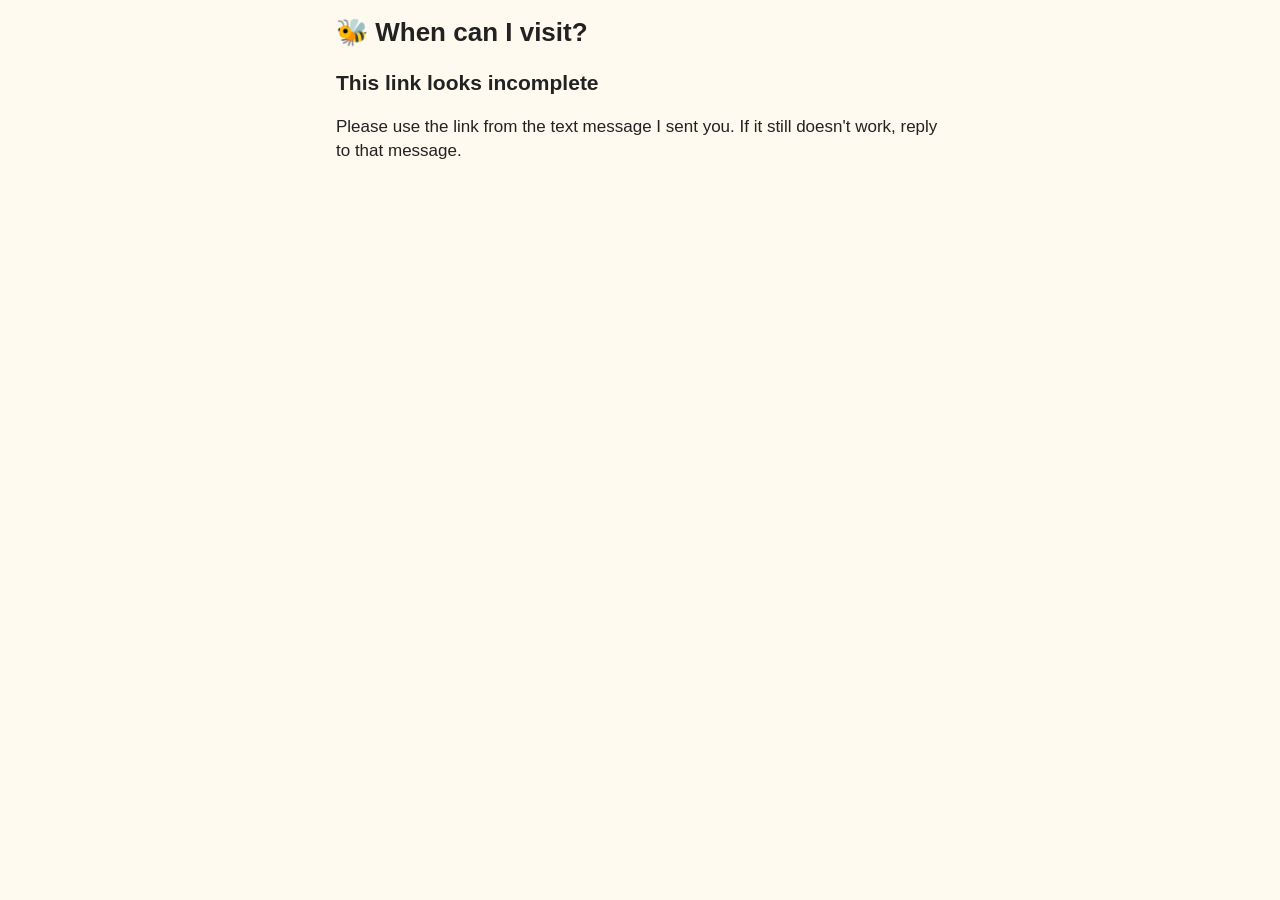
<file: index.html>
<!doctype html>
<html lang="en">
<head>
<meta charset="utf-8">
<!-- The only place this page can send anything is the owner's own Google Sheet script (script.google.com). -->
<meta http-equiv="Content-Security-Policy" content="default-src 'none'; script-src 'self'; style-src 'self'; img-src 'self' data:; connect-src https://script.google.com https://script.googleusercontent.com; form-action 'none'; base-uri 'none'">
<meta name="viewport" content="width=device-width, initial-scale=1, viewport-fit=cover">
<meta name="theme-color" content="#f2b705">
<title>When can I visit?</title>
<link rel="stylesheet" href="style.css">
</head>
<body>
<header>
  <h1>🐝 When can I visit?</h1>
  <p id="range-text" class="muted"></p>
</header>
<p id="message" class="message" role="status" hidden></p>

<main>
<section id="view-form">
  <label class="field">Your mobile number
    <input id="phone" type="tel" inputmode="tel" autocomplete="tel" placeholder="e.g. 0412 345 678">
  </label>
  <label class="field">Your name
    <input id="name" type="text" autocomplete="name" placeholder="e.g. Sam Smith">
  </label>

  <button id="not-here" class="toggle" aria-pressed="false">You can visit when I'm not here (any day, any time)</button>
  <p class="muted small">Choose this if you don't mind me coming and going while you're out. I'll just need to be able to reach the hive.</p>

  <div id="days-box">
    <h2>Or choose when you will be home</h2>
    <p class="muted small">Tap <b>Whole day</b> for 7am to 8pm, or tap the hours that suit you. Tap again to undo.</p>
    <div id="days"></div>
  </div>

  <button id="low-activity" class="toggle" aria-pressed="false">The hive is dead or has low activity</button>
  <p class="muted small">Tap this if the bees look dead or barely active, so I can plan to check it first.</p>

  <label class="field">Anything I should know? (optional)
    <textarea id="note" rows="3" placeholder="e.g. gate code, dog in the yard, side gate"></textarea>
  </label>
  <button id="send" class="big primary">Send my answer</button>
</section>

<section id="view-done" hidden>
  <h2>Thank you!</h2>
  <p id="done-text"></p>
  <p class="muted">You can close this page. If anything changes, open the link again and send a new answer; I'll use the latest one.</p>
</section>

<section id="view-bad" hidden>
  <h2>This link looks incomplete</h2>
  <p>Please use the link from the text message I sent you. If it still doesn't work, reply to that message.</p>
</section>
</main>
<script src="config.js"></script>
<script src="app.js"></script>
</body>
</html>
</file>
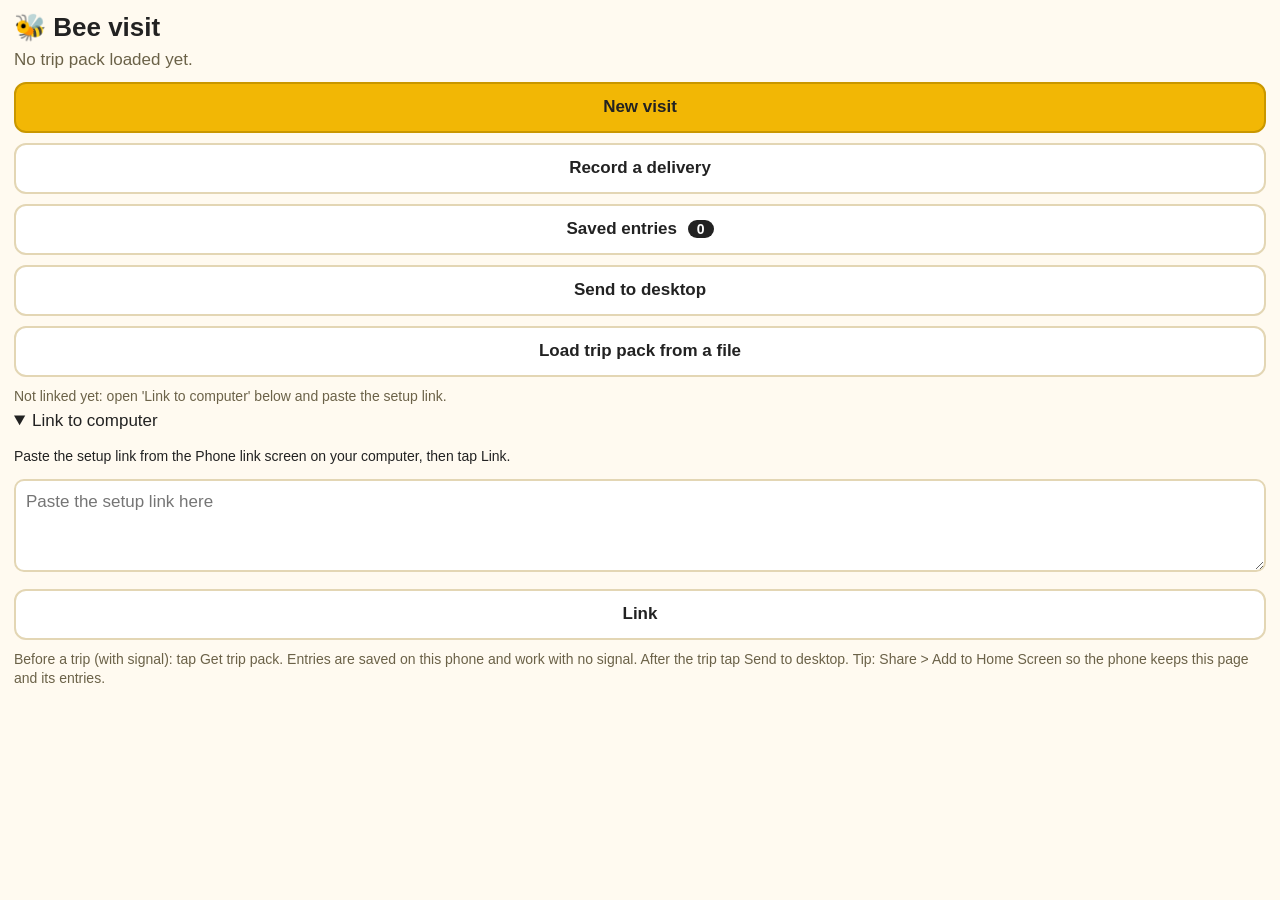
<file: phone_form/index.html>
<!doctype html>
<html lang="en">
<head>
<meta charset="utf-8">
<!-- This page can only talk to Google's script servers (your own private spreadsheet script); every other address is blocked. -->
<meta http-equiv="Content-Security-Policy" content="default-src 'none'; script-src 'self'; style-src 'self' 'unsafe-inline'; img-src 'self' data:; manifest-src 'self'; worker-src 'self'; connect-src https://script.google.com https://script.googleusercontent.com; form-action 'none'; base-uri 'none'">
<meta name="viewport" content="width=device-width, initial-scale=1, viewport-fit=cover">
<meta name="apple-mobile-web-app-capable" content="yes">
<meta name="mobile-web-app-capable" content="yes">
<meta name="apple-mobile-web-app-title" content="Bee visit">
<meta name="theme-color" content="#f2b705">
<link rel="manifest" href="manifest.webmanifest">
<link rel="apple-touch-icon" href="icon-180.png">
<link rel="stylesheet" href="style.css">
<title>Bee visit form</title>
</head>
<body>
<header>
  <h1>🐝 Bee visit</h1>
  <p id="pack-status" class="muted"></p>
  <p id="demo-banner" class="banner" hidden>DEMO trip pack: practice data only</p>
</header>
<p id="message" class="message" role="status" hidden></p>

<main>
<!-- HOME -->
<section id="view-home">
  <button id="btn-route" class="big" hidden>Route and stops</button>
  <button id="btn-texts" class="big" hidden>Arrival texts <span id="count-texts" class="badge">0</span></button>
  <button id="btn-survey-texts" class="big" hidden>Visit-form texts <span id="count-survey-texts" class="badge">0</span></button>
  <button id="btn-ring" class="big" hidden>People to ring <span id="count-ring" class="badge">0</span></button>
  <button id="btn-new-visit" class="big primary">New visit</button>
  <button id="btn-new-delivery" class="big">Record a delivery</button>
  <button id="btn-entries" class="big">Saved entries <span id="count-unsent" class="badge">0</span></button>
  <button id="btn-send" class="big">Send to desktop</button>
  <button id="btn-get-pack" class="big" hidden>Get trip pack</button>
  <button id="btn-load-pack" class="big">Load trip pack from a file</button>
  <input id="pack-file" type="file" accept=".json,application/json" hidden>
  <p id="link-status" class="muted small"></p>
  <details id="link-box">
    <summary>Link to computer</summary>
    <p class="small">Paste the setup link from the Phone link screen on your computer, then tap Link.</p>
    <textarea id="link-input" rows="3" placeholder="Paste the setup link here"></textarea>
    <button id="btn-link" class="big">Link</button>
  </details>
  <p class="muted small">Before a trip (with signal): tap Get trip pack. Entries are saved on this phone and work with no
    signal. After the trip tap Send to desktop. Tip: Share &gt; Add to Home Screen so the phone keeps this page and its entries.</p>
</section>

<!-- ROUTE -->
<section id="view-route" hidden>
  <h2>Route and stops</h2>
  <p id="route-note" class="muted small"></p>
  <div id="route-days"></div>
  <button class="big back" data-go="home">Back</button>
</section>

<!-- ARRIVAL TEXTS -->
<section id="view-texts" hidden>
  <h2 id="texts-title">Arrival texts</h2>
  <p id="texts-note" class="muted small">Tap Text next to a name: Messages opens with the text ready. Press send, then come back here.</p>
  <div id="text-list" class="list"></div>
  <button class="big back" data-go="home">Back</button>
</section>

<!-- PICK A HIVE -->
<section id="view-pick" hidden>
  <h2>Which hive?</h2>
  <label class="field">Show
    <select id="hive-filter">
      <option value="to_visit">Still to visit this year</option>
      <option value="followup">Second visit needed</option>
      <option value="visited">Already visited this year</option>
      <option value="skip">Marked: no visit needed</option>
      <option value="all">Everything</option>
    </select></label>
  <input id="hive-search" type="search" placeholder="Filter (number, name, address)" autocomplete="off">
  <div id="hive-list" class="list"></div>
  <button id="btn-other-number" class="link">A hive that isn't in the list</button>
  <div id="other-number-box" hidden>
    <input id="other-number" type="number" inputmode="numeric" min="1" placeholder="Hive number">
    <button id="btn-use-number" class="big">Use this number</button>
  </div>
  <button class="big back" data-go="home">Back</button>
</section>

<!-- VISIT FORM -->
<section id="view-visit" hidden>
  <h2 id="visit-title"></h2>
  <p id="visit-where" class="muted"></p>
  <p id="visit-last" class="muted small"></p>
  <div id="paint-box" class="notice" hidden>
    <strong>This box has no number yet. Write <span id="paint-number"></span> on the side.</strong>
    <label class="check"><input id="painted" type="checkbox"> I've painted it</label>
  </div>

  <label class="field">Date <input id="visit-date" type="date"></label>

  <div class="field">
    <div class="label"><span id="weight-label">Weight</span> <span id="weight-out" class="value">not weighed</span></div>
    <input id="weight" type="number" inputmode="decimal" step="0.01" min="0" max="30" placeholder="kg, e.g. 2.45">
    <button id="weight-clear" class="small">Not weighed</button>
  </div>

  <div class="field"><div class="label">Shanks brood disease (0 = none seen)</div><div id="seg-shanks" class="seg"></div></div>

  <div class="field">
    <div class="label">Activity: bees leaving in one minute <span id="act-out" class="value">not counted</span></div>
    <button id="act-start" class="big">Start 60 second count</button>
    <button id="act-tap" class="tap" disabled>Tap each bee that leaves</button>
    <div class="row">
      <button id="act-minus" class="small">-1</button>
      <button id="act-reset" class="small">Reset</button>
    </div>
  </div>

  <div class="field"><button id="insulation" class="toggle" aria-pressed="false">Needs extra insulation</button></div>
  <div class="field"><div class="label">Winter check or feeding needed</div><div id="seg-winter" class="seg"></div></div>
  <div class="field"><div class="label">Condition</div><div id="seg-condition" class="seg"></div></div>
  <div class="field"><div class="label">Outcome</div><div id="seg-outcome" class="seg"></div></div>

  <div id="split-panel" class="panel" hidden>
    <h3>Split</h3>
    <p id="split-numbers" class="small"></p>
    <div class="label">Where does the box that leaves go?</div>
    <div id="seg-split-to" class="seg"></div>
    <label id="split-customer-box" class="field" hidden>Customer
      <select id="split-customer"></select></label>
    <div class="label">Which box leaves?</div>
    <div id="seg-leaving" class="seg"></div>
    <div class="label">Now weigh the two hives after the split (kg)</div>
    <label class="field"><span id="pw-label">Original box</span>
      <input id="weight-parent" type="number" inputmode="decimal" step="0.01" min="0" max="30" placeholder="kg"></label>
    <label class="field"><span id="nw-label">New box</span>
      <input id="weight-new" type="number" inputmode="decimal" step="0.01" min="0" max="30" placeholder="kg"></label>
    <button id="unusual" class="toggle" aria-pressed="false">Unusual: the old box is the BOTTOM box in the new hive</button>
    <label class="check"><input id="new-painted" type="checkbox"> <span id="new-painted-label">I've painted the number on the new box</span></label>
  </div>

  <div class="field">
    <button id="followup" class="toggle" aria-pressed="false">Needs a second visit / check-up</button>
    <input id="followup-note" type="text" placeholder="What to check or when to come back (optional)" hidden>
  </div>

  <label class="field">Notes <textarea id="notes" rows="3"></textarea></label>
  <button id="save-visit" class="big primary">Save visit</button>
  <button class="big back" data-go="pick">Cancel</button>
</section>

<!-- DELIVERY -->
<section id="view-delivery" hidden>
  <h2>Record a delivery</h2>
  <p id="delivery-empty" class="notice" hidden>Nothing to deliver: the trip pack has no delivery stops.</p>
  <div id="delivery-fields">
    <label class="field">Where <select id="stop-select"></select></label>
    <label class="field">Number of the hive I dropped off
      <input id="deliv-number" type="number" inputmode="numeric" min="1" placeholder="e.g. 165"></label>
    <p id="stock-hint" class="muted small"></p>
    <label class="check"><input id="deliv-painted" type="checkbox"> I've painted its number on the box</label>
    <label class="field">Date <input id="deliv-date" type="date"></label>
    <label class="field">Notes <textarea id="deliv-notes" rows="2"></textarea></label>
    <button id="save-delivery" class="big primary">Save delivery</button>
  </div>
  <button class="big back" data-go="home">Back</button>
</section>

<!-- SAVED ENTRIES -->
<section id="view-entries" hidden>
  <h2>Saved entries</h2>
  <div id="entry-list" class="list"></div>
  <p id="entries-empty" class="muted">Nothing saved yet.</p>
  <button id="btn-send-2" class="big primary">Send to desktop</button>
  <button id="btn-clear-sent" class="big">Remove entries already sent</button>
  <button class="big back" data-go="home">Back</button>
</section>
</main>
<script src="app.js"></script>
</body>
</html>
</file>
<file: style.css>
:root { --honey: #f2b705; --ink: #222; --bg: #fffaf0; --line: #e3d6b4; --ok: #2e7d32; --warn: #fff1c2; }
* { box-sizing: border-box; }
[hidden] { display: none !important; }
html { -webkit-text-size-adjust: 100%; }
body { margin: 0 auto; max-width: 640px; padding: env(safe-area-inset-top) 16px calc(env(safe-area-inset-bottom) + 40px);
  font: 17px/1.4 -apple-system, BlinkMacSystemFont, "Segoe UI", Roboto, sans-serif; color: var(--ink); background: var(--bg); }
h1 { margin: 14px 0 0; font-size: 26px; }
h2 { font-size: 21px; margin: 18px 0 6px; }
.muted { color: #6b6248; margin: 4px 0; }
.small { font-size: 14px; }
.message { background: var(--warn); border: 1px solid var(--line); padding: 10px 12px; border-radius: 10px; }
.message.bad { background: #fde4e1; border-color: #f2b8b2; }
button { font: inherit; color: var(--ink); background: #fff; border: 2px solid var(--line); border-radius: 12px;
  padding: 10px 12px; min-height: 46px; touch-action: manipulation; }
button.big { display: block; width: 100%; margin: 14px 0; font-weight: 700; }
button.primary { background: var(--honey); border-color: #c99700; }
button[aria-pressed="true"] { background: var(--honey); border-color: #c99700; font-weight: 700; }
button:disabled { opacity: .5; }
.toggle { display: block; width: 100%; text-align: left; margin: 12px 0 4px; font-weight: 600; }
.field { display: block; margin: 16px 0; font-weight: 600; }
input[type=tel], input[type=text], textarea { font: inherit; display: block; width: 100%; margin-top: 6px; padding: 10px;
  border: 2px solid var(--line); border-radius: 10px; background: #fff; font-weight: 400; }
.day { border: 2px solid var(--line); border-radius: 12px; padding: 10px 12px; margin: 12px 0; background: #fffdf6; }
.day h3 { margin: 0 0 8px; font-size: 18px; }
.day .whole { width: 100%; margin-bottom: 8px; font-weight: 700; }
.hours { display: grid; grid-template-columns: repeat(4, 1fr); gap: 6px; }
.hours button { min-height: 44px; padding: 6px 2px; font-size: 15px; }
.faded { opacity: .4; pointer-events: none; }
</file>
<file: phone_form/style.css>
:root { --honey: #f2b705; --ink: #222; --bg: #fffaf0; --line: #e3d6b4; --ok: #2e7d32; --warn: #fff1c2; }
* { box-sizing: border-box; }
[hidden] { display: none !important; }   /* so 'hidden' sections stay hidden even when a class sets display */
html { -webkit-text-size-adjust: 100%; }
body { margin: 0; padding: env(safe-area-inset-top) 14px calc(env(safe-area-inset-bottom) + 40px);
  font: 17px/1.35 -apple-system, BlinkMacSystemFont, "Segoe UI", Roboto, sans-serif; color: var(--ink); background: var(--bg); }
header { padding: 10px 0 0; }
h1 { margin: 0; font-size: 26px; }
h2 { font-size: 22px; margin: 12px 0 6px; }
h3 { margin: 0 0 6px; }
.muted { color: #6b6248; margin: 4px 0; }
.small { font-size: 14px; }
.banner { background: #c62828; color: #fff; padding: 6px 10px; border-radius: 8px; font-weight: 600; }
.message { background: var(--warn); border: 1px solid var(--line); padding: 10px 12px; border-radius: 10px; }
.message.ok { background: #e3f4e4; border-color: #b5deb8; }
.message.bad { background: #fde4e1; border-color: #f2b8b2; }
button { font: inherit; color: var(--ink); background: #fff; border: 2px solid var(--line); border-radius: 12px;
  padding: 12px 14px; min-height: 48px; touch-action: manipulation; }
button.big { display: block; width: 100%; margin: 10px 0; font-weight: 600; }
button.primary { background: var(--honey); border-color: #c99700; }
button.small { min-height: 40px; padding: 6px 12px; margin: 6px 6px 0 0; }
button.link { border: 0; background: none; text-decoration: underline; padding: 8px 0; }
button.back { background: #f3efe3; }
button:disabled { opacity: .5; }
button[aria-pressed="true"] { background: var(--honey); border-color: #c99700; font-weight: 700; }
.toggle { display: block; width: 100%; text-align: left; margin: 6px 0; }
.badge { background: var(--ink); color: #fff; border-radius: 999px; padding: 1px 9px; margin-left: 6px; font-size: 14px; }
.field { display: block; margin: 16px 0; }
.label { font-weight: 600; margin-bottom: 6px; }
.value { font-weight: 700; color: #7a5c00; margin-left: 8px; }
input[type=date], input[type=search], input[type=number], select, textarea { font: inherit; width: 100%; padding: 10px;
  border: 2px solid var(--line); border-radius: 10px; background: #fff; }
input[type=range] { width: 100%; height: 40px; }
.check { display: flex; gap: 10px; align-items: center; margin: 10px 0; }
.check input { width: 26px; height: 26px; }
.seg { display: flex; flex-wrap: wrap; gap: 8px; }
.seg button { flex: 1 1 28%; min-width: 64px; }
.tap { display: block; width: 100%; height: 150px; margin: 8px 0; font-size: 22px; font-weight: 700; background: #fff7d6; }
.tap:active:not(:disabled) { background: var(--honey); }
.row { display: flex; gap: 8px; }
.notice { background: var(--warn); border: 1px solid var(--line); border-radius: 10px; padding: 10px 12px; margin: 10px 0; }
.panel { border: 2px solid var(--line); border-radius: 12px; padding: 10px 12px; margin: 14px 0; background: #fffdf6; }
.list { display: flex; flex-direction: column; gap: 8px; margin: 10px 0; }
.list button { text-align: left; }
.list .item { border: 2px solid var(--line); border-radius: 12px; padding: 10px 12px; background: #fff; }
.item .sent { color: var(--ok); font-weight: 700; }
.item .unsent { color: #b26a00; font-weight: 700; }

a.linkbtn { display: inline-block; min-height: 40px; line-height: 40px; padding: 0 14px; margin: 6px 6px 0 0; border-radius: 10px;
  background: var(--accent, #f2b705); color: #000; font-weight: 700; text-decoration: none; }
.panel .item { border: 1px solid var(--line); border-radius: 10px; padding: 8px 10px; margin: 8px 0; background: #fff; }
</file>
